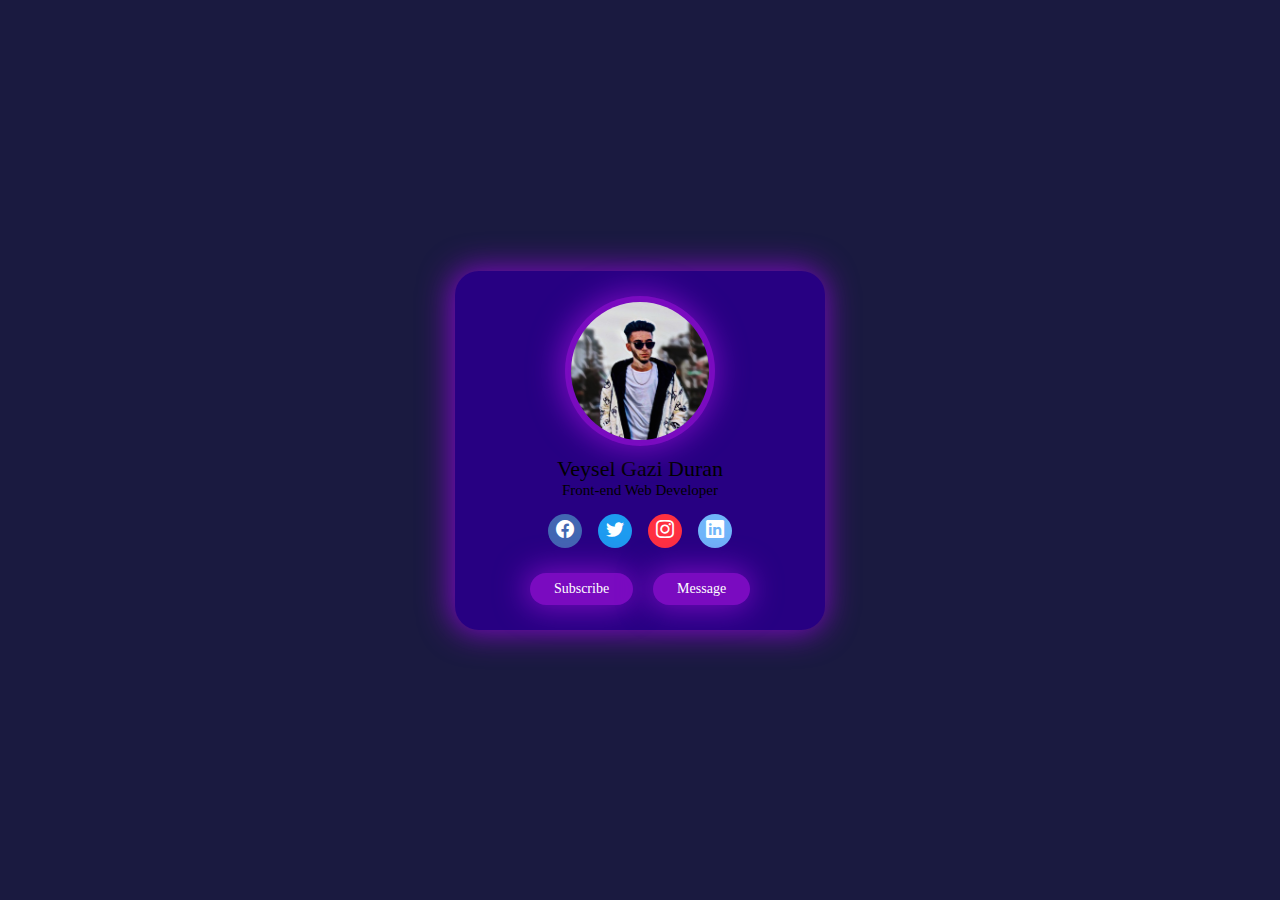
<file: Box-1/index.html>
<!DOCTYPE html>
<html lang="en">
<head>
    <meta charset="UTF-8">
    <meta http-equiv="X-UA-Compatible" content="IE=edge">
    <meta name="viewport" content="width=device-width, initial-scale=1.0">
    <title>Box-1</title>
    <link rel="stylesheet" href="https://cdn.jsdelivr.net/npm/bootstrap-icons@1.10.2/font/bootstrap-icons.css">
    <link rel="stylesheet" href="style.css">
</head>
<body>
    <div class="profile-card">
        <div class="img">
            <img src="img/img.jpg"  alt="Profile img" class="profile-img">
        </div>

        <div class="text-data">
            <span class="name">Veysel Gazi Duran</span>
            <span class="job">Front-end Web Developer</span>
        </div>

        <div class="media-buttons">
            <a href="#" class="link fa">
                <i class="bi bi-facebook"></i>
            </a>

            <a href="#" class="link tw">
                <i class="bi bi-twitter"></i>
            </a>

            <a href="#" class="link in">
                <i class="bi bi-instagram"></i>
            </a>

            <a href="#" class="link li">
                <i class="bi bi-linkedin"></i>
            </a>
        </div>

        <div class="buttons">
            <div class="button">Subscribe</div>
            <div class="button">Message</div>
        </div>

        
    </div>
    
</body>
</html>
</file>
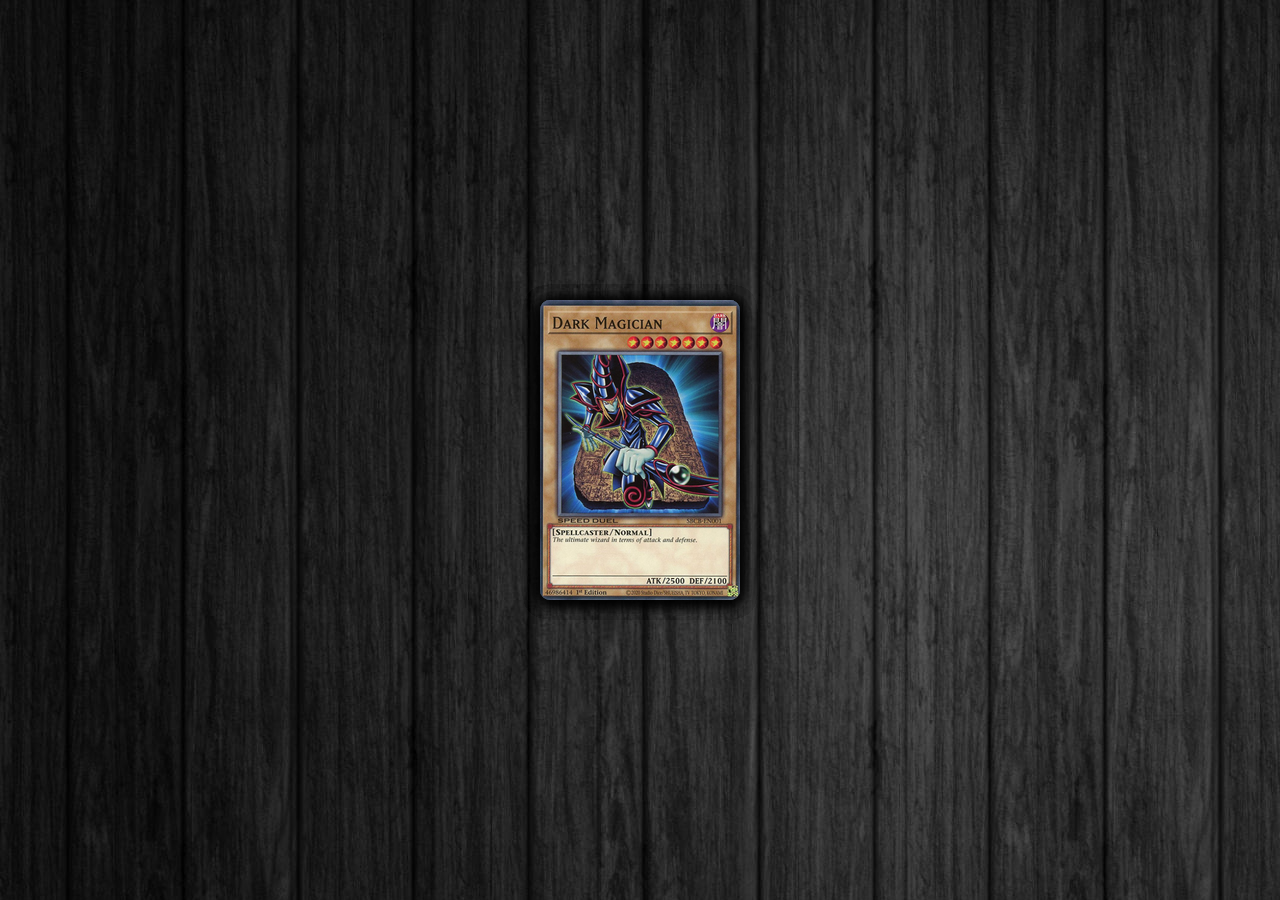
<file: Card-2/index.html>
<!DOCTYPE html>
<html lang="en">
<head>
    <meta charset="UTF-8">
    <meta http-equiv="X-UA-Compatible" content="IE=edge">
    <meta name="viewport" content="width=device-width, initial-scale=1.0">
    <title>Yu-Gi-Oh!</title>
    <link rel="stylesheet" href="style.css">
</head>
<body>
    <div class="box">
        <div class="card" id="c1"></div>
        <div class="card" id="c2"></div>
        <div class="card" id="c3"></div>
        <div class="card" id="c4"></div>
        <div class="card" id="c5"></div>
        <div class="card" id="c6"></div>
        <div class="card" id="c7"></div>
    </div>
</body>
</html>
</file>
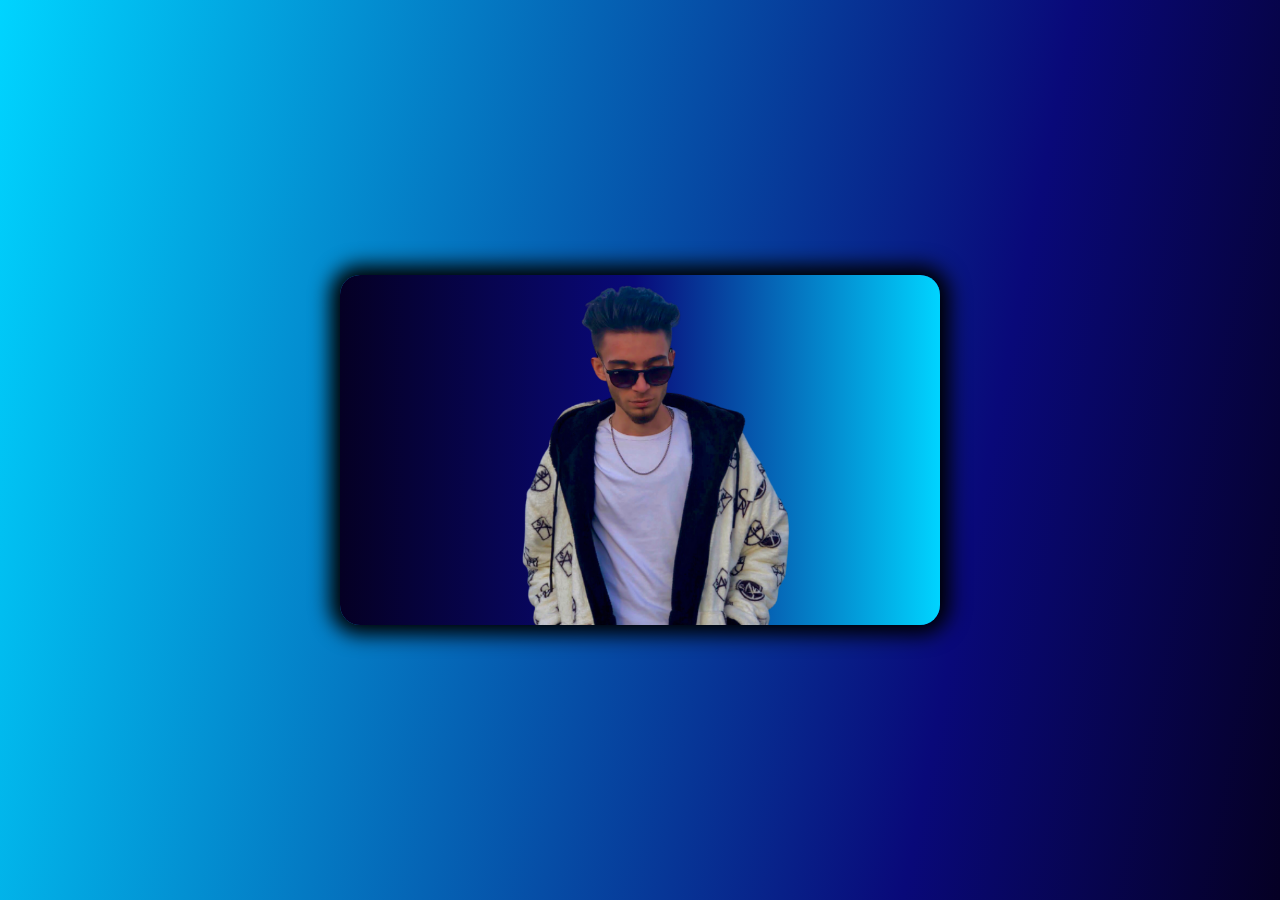
<file: Card-3/index.html>
<!DOCTYPE html>
<html lang="en">
<head>
    <meta charset="UTF-8">
    <meta http-equiv="X-UA-Compatible" content="IE=edge">
    <meta name="viewport" content="width=device-width, initial-scale=1.0">
    <title>Document</title>
    <link rel="stylesheet" href="style.css">
</head>
<body>
    <div class="card">
        <div class="content">
            <h2>Veysel Gazi Duran</h2>
            <p>Lorem ipsum dolor sit amet.
            Distinctio eveniet fugiat ipsa at.
            Accusamus doloremque quasi sunt at?
            Rerum, ad pariatur? Expedita, quaerat!</p>
            <a href="#">Read More</a>
        </div>
        <img src="img/prf.png" alt="">
    </div>
    
    
</body>
</html>
</file>
<file: Box-1/style.css>
*{
    margin: 0;
    padding: 0;
    box-sizing: border-box;
}

body{
    height: 100vh;
    display: flex;
    align-items: center;
    justify-content: center;
    background-color: #1A1A40;
}

.profile-card{
    display: flex;
    flex-direction: column;
    align-items: center;
    max-width: 370px;
    width: 100%;
    background-color: #270082;
    border-radius: 24px;
    padding: 25px;
    -webkit-box-shadow: -2px 0px 31px 3px rgba(122,11,192,1);
    -moz-box-shadow: -2px 0px 31px 3px rgba(122,11,192,1);
    box-shadow: -2px 0px 31px 3px rgba(122,11,192,1);
}

.img{
    position: relative;
    height: 150px;
    width: 150px;
    border-radius: 50%;
    background-color: #7A0BC0;
    padding: 3px;
    -webkit-box-shadow: -2px 0px 31px 3px rgba(122,11,192,1);
    -moz-box-shadow: -2px 0px 31px 3px rgba(122,11,192,1);
    box-shadow: -2px 0px 31px 3px rgba(122,11,192,1);
    margin-bottom:10px ;
}

.img .profile-img{
    height: 100%;
    width: 100%;
    object-fit: cover;
    border-radius: 50%;
    border: 3px solid #7A0BC0 ;
}

.profile-card .text-data{
    display: flex;
    flex-direction: column;
    align-items: center;
}

.text-data .name{
    font-size: 22px;
    font-weight: 500;
}

.text-data .job{
    font-size: 15px;
    font-weight: 400;
}

.profile-card .media-buttons{
    display: flex;
    align-items: center;
    margin-top: 15px;
}

.media-buttons .link{
    display: flex;
    align-items: center;
    justify-content: center;
    color:#fff;
    font-size: 18px;
    height: 34px;
    width: 34px;
    border-radius: 50%;
    margin: 0 8px;
    text-decoration: none;
    background-color: #7A0BC0;
}

.media-buttons .fa{
    background-color: #4267b2;
}

.media-buttons .tw{
    background-color: #1d9bf0;
}

.media-buttons .in{
    background-color: #ff3040;
}

.media-buttons .li{
    background-color: #70b5f9;
}

.profile-card .buttons{
    display: flex;
    align-items: center;
    margin-top: 25px;
}

.buttons .button{
    color: #fff;
    font-size: 14px;
    font-weight: 400;
    border: none;
    border-radius: 24px;
    margin: 0 10px;
    padding: 8px 24px;
    background-color: #7A0BC0;
    -webkit-box-shadow: -2px 0px 31px 3px rgba(122,11,192,1);
    -moz-box-shadow: -2px 0px 31px 3px rgba(122,11,192,1);
    box-shadow: -2px 0px 31px 3px rgba(122,11,192,1);
    cursor: pointer;
    transition: all 0.5s ease;
}

.buttons .button:hover{
    background-color: #1A1A40;
    -webkit-box-shadow: 0px 0px 50px 13px rgba(26,26,64,1);
    -moz-box-shadow: 0px 0px 50px 13px rgba(26,26,64,1);
    box-shadow: 0px 0px 50px 13px rgba(26,26,64,1);
}
</file>
<file: Card-2/style.css>
*{
    margin: 0;
    padding: 0;
    box-sizing: border-box;
}

body{
    background-image: url(img/bg.jpg);
}

.box{
    position: absolute;
    top: 50%;
    left: 50%;
    transform: translate(-50%, -50%);
    width: 200px;
    height: 300px;
}

.box .card{
    position: absolute;
    top: 0;
    left: 0;
    width: 100%;
    height: 100%;
    -webkit-box-shadow: 0 2px 15px rgba(0,0,0,.5);
    -moz-box-shadow: 0 2px 15px rgba(0,0,0,.5);
    box-shadow: 0 2px 15px rgba(0,0,0,.5);
    transition: .6s;
    transform-origin: bottom;
    border-radius: 10px;
}


.box #c1{
    background: url(img/1.png);
}

.box #c2{
    background: url(img/2.png);
}

.box #c3{
    background: url(img/3.png);
}

.box #c4{
    background: url(img/4.png);
}

.box #c5{
    background: url(img/5.png);
}

.box #c6{
    background: url(img/6.png);
}

.box #c7{
    background: url(img/7.png);
}


.box:hover #c1{
    transform: rotate(-45deg) translate(0px,0px);  
}

.box:hover #c2{
    transform: rotate(-30deg) translate(0px,0px);
}

.box:hover #c3{
    transform: rotate(-15deg) translate(0px,0px);
}

.box:hover #c4{
    transform: rotate(0deg) translate(0px,0px);
}

.box:hover #c5{
    transform: rotate(15deg) translate(0px,0px);
}

.box:hover #c6{
    transform: rotate(30deg) translate(0px,0px);
}

.box:hover #c7{
    transform: rotate(45deg) translate(0px,0px);
}

.box .card:hover {
    z-index: 1;
    -webkit-box-shadow: 0 20px 50px rgba(0,0,0,0.5);
    -moz-box-shadow: 0 20px 50px rgba(0,0,0,0.5);
    box-shadow: 0 20px 50px rgba(0,0,0,0.5);
}
</file>
<file: Card-3/style.css>
@import url('https://fonts.googleapis.com/css2?family=Rubik:wght@300;400;500;600;700;800;900&display=swap');
*{
    margin: 0;
    padding: 0;
    box-sizing: border-box;
    font-family: 'Rubik', sans-serif;
}

body{
    display: flex;
    justify-content: center;
    align-items: center;
    min-height: 100vh;
    background: rgb(5,0,36);
    background: linear-gradient(281deg, rgba(5,0,36,1) 0%, rgba(9,9,121,1) 26%, rgba(0,212,255,1) 100%);}

.card{
    position: relative;
    width: 600px;
    height: 350px;
    margin: 20px;
    display: flex;
    justify-content: flex-start;
    align-items: center;
    border-radius: 20px;
    background: rgb(5,0,36);
    background: linear-gradient(90deg, rgba(5,0,36,1) 0%, rgba(9,9,121,1) 49%, rgba(0,212,255,1) 100%);
    -webkit-box-shadow: 0px 0px 20px 10px rgba(0,0,0,1);
-moz-box-shadow: 0px 0px 20px 10px rgba(0,0,0,1);
box-shadow: 0px 0px 20px 10px rgba(0,0,0,1)
}

.card img{
    position: absolute;
    bottom: 0;
    left: 50%;
    transform: translateX(-50%);
    height: 400px;
    transition: .5s;
}

.card:hover img{
    left: 80%;
    height: 500px;
}

.card .content{
    position: relative;
    width: 50%;
    left: 20%;
    padding: 20px  20px 20px 40px;
    opacity: 0;
    visibility: hidden;
    transition: .5s;
}

.card:hover .content{
    opacity: 1;
    visibility: visible;
    left: 0%;
}
.card .content h2{
    display: flex;
    color: #fff;
    text-transform: uppercase;
    font-size: 2.5em;
    line-height: 1em;
    justify-content: center;
}

.card .content p{
    display: flex;
    justify-content: center;
    margin-top: 10px;
    color: #fff;
}

.card .content a{
    position: relative;
    display: inline-block;
    text-decoration: none;
    color: #050235;
    padding: 10px 20px ;
    border-radius: 10px;
    margin-top: 20px;
    background-color: #01bdf0;
    transition: .5s;
}

.card .content a:hover{
    color: #fff;
    -webkit-box-shadow: 0px 0px 20px 10px rgba(1,189,240,0.56);
    -moz-box-shadow: 0px 0px 20px 10px rgba(1,189,240,0.56);
    box-shadow: 0px 0px 20px 10px rgba(1,189,240,0.56);
}

@media(max-width:991px){
    .card{
        position: relative;
        width: auto;
        max-width: 600px;
        align-items: flex-start;
        transition: .5s;
    }

    .card:hover{
        height: 630px;
    }

    .card:hover img{
        left: 50%;
        height:450px;
    }

    .card .content{
        width: 100%;
        left: 0;
        padding:40px;
        
    }
    .card .content a{
        position: relative;
        display: flex;
        text-decoration: none;
        color: #fff;
        padding: 10px 20px ;
        border-radius: 10px;
        margin-top: 20px;
        background: rgb(5,0,36);
        background: linear-gradient(273deg, rgba(5,0,36,1) 0%, rgba(9,9,121,1) 26%, rgba(0,212,255,1) 100%);
        transition: .5s;
        font-size: 22px;
        justify-content: center;
    }
    .card .content a:hover{
        color: #fff;
        -webkit-box-shadow: 0px 0px 20px 10px rgba(1,189,240,0.56);
        -moz-box-shadow: 0px 0px 20px 10px rgba(1,189,240,0.56);
        box-shadow: 0px 0px 20px 10px rgba(1,189,240,0.56);
    }
}

@media(max-width:420px){

    .card .content{
        padding: 30px;
    }

    .card:hover img{
        height: 370px;
    }
}
</file>
